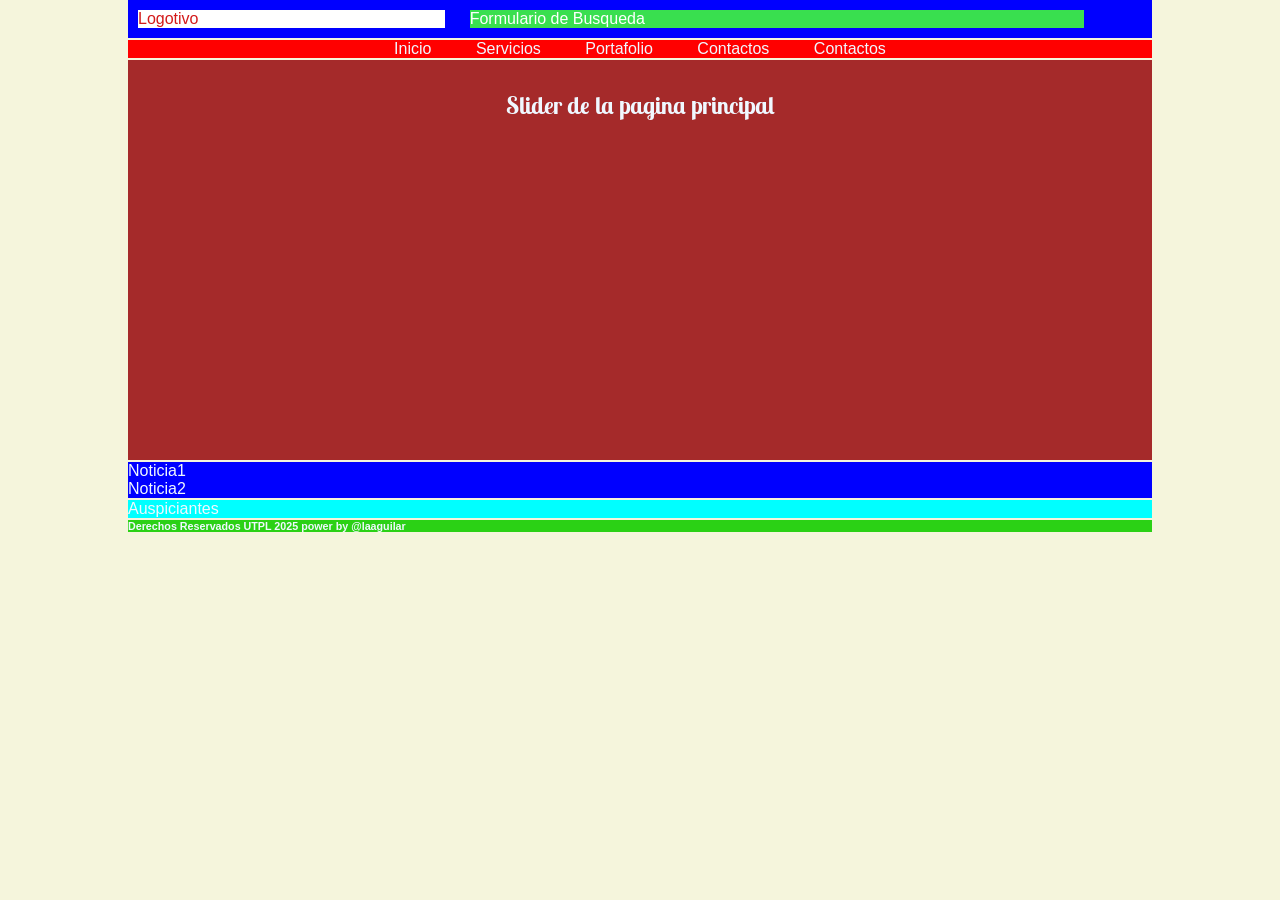
<file: Taller Semana 4/TallerenClase/appturismo/index.html>
<!DOCTYPE html>
<html lang="en">
<head>
    <meta charset="UTF-8">
    <meta name="viewport" content="width=device-width, initial-scale=1.0">
    <title>Pagina de Inicio de Turismo</title>
    <link rel="stylesheet" href="css/estilos.css">
</head>
<body>
    <header class="cabeceraPrincipal">
        <div class="logotivo">Logotivo</div>
        <div class="busqueda">Formulario de Busqueda</div>
    </header>
    <nav class="menuPrincipal">
        <a href="">Inicio</a>
        <a href="">Servicios</a>
        <a href="">Portafolio</a>
        <a href="">Contactos</a>
        <a href="">Contactos</a>
    </nav>
    <section class="slider">
        <div>
            <h2>Slider de la pagina principal</h2></div>
    </section>    
    <Section id="noticias">
        <article>Noticia1</article>
        <article>Noticia2</article>
    </Section>
    <section>
        <div class="auspiciantes">Auspiciantes</div>
    </section>
    <footer>
        <h6 class="h6">Derechos Reservados UTPL 2025 power by @laaguilar</h6>
    </footer>


</body>
</html>
</file>
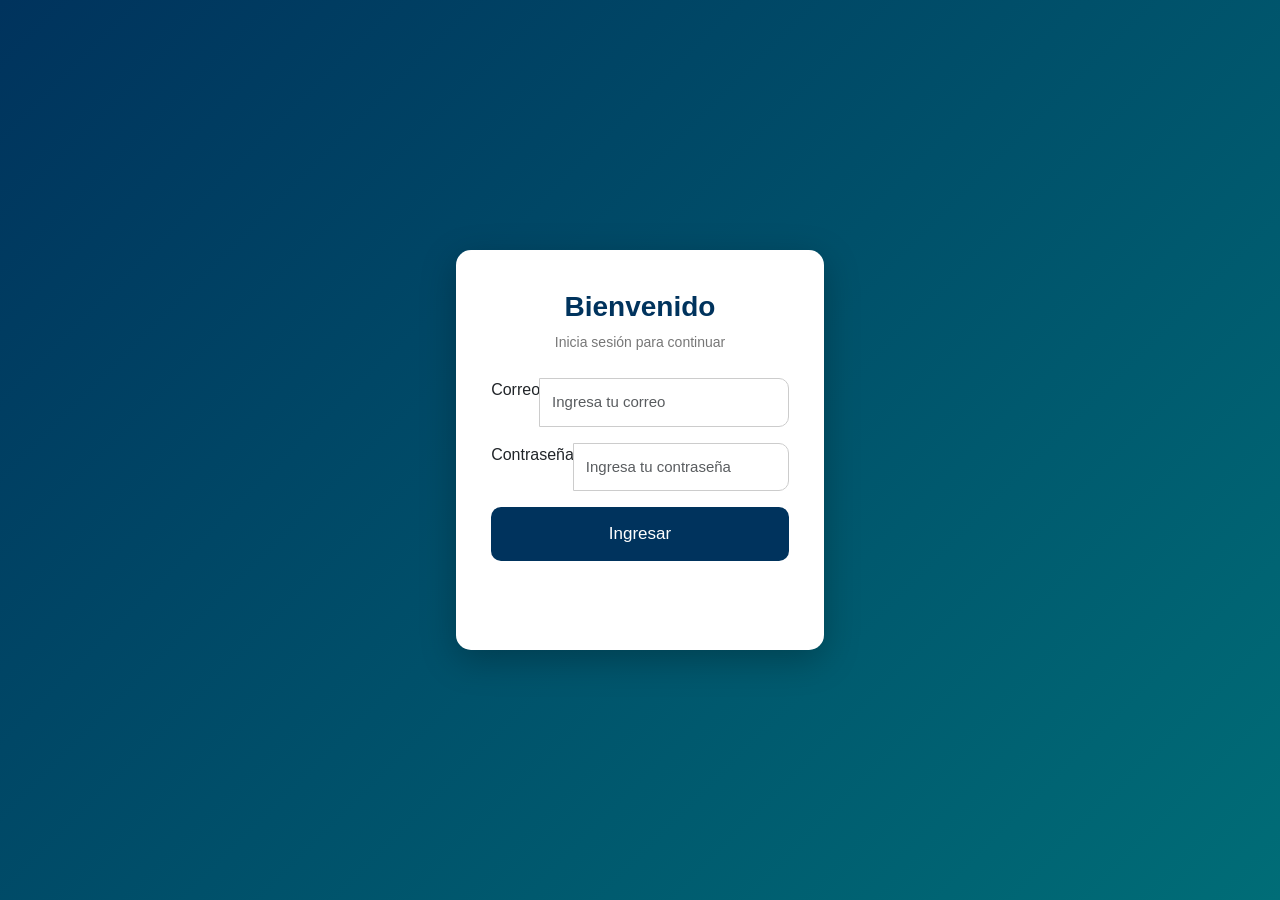
<file: TareaProyectoSemana5/internas/login.html>
<!DOCTYPE html>
<html lang="es">
<head>
    <meta charset="UTF-8">
    <meta name="viewport" content="width=device-width, initial-scale=1.0">
    <title>Login | Turismo Comunitario</title>

    <!-- BOOTSTRAP -->
    <link href="https://cdn.jsdelivr.net/npm/bootstrap@5.3.3/dist/css/bootstrap.min.css" rel="stylesheet">

    <!-- TU CSS -->
    <link rel="stylesheet" href="../css/login.css">
</head>

<body>

    <div class="login-wrapper fade-in">
        <div class="login-card">

            <div class="logoLogin"></div>

            <h2>Bienvenido</h2>
            <p class="sub">Inicia sesión para continuar</p>

          <form action="../dll/validar.php" id="formLogin" method="post">
    <div class="input-group mb-3">
        <label for="correo" class="form-label">Correo</label>
        <input type="email" id="correo" name="correo" class="form-control"
               placeholder="Ingresa tu correo" required>
    </div>

    <div class="input-group mb-3">
        <label for="clave" class="form-label">Contraseña</label>
        <input type="password" id="clave" name="clave" class="form-control"
               placeholder="Ingresa tu contraseña" required>
    </div>

    <button type="submit" class="btn-login">Ingresar</button>
</form>


            <p id="mensajeError" class="mensaje-error"></p>
        </div>
    </div>

    <!-- BOOTSTRAP JS -->
    <script src="https://cdn.jsdelivr.net/npm/bootstrap@5.3.3/dist/js/bootstrap.bundle.min.js"></script>

    
</body>
</html>
</file>
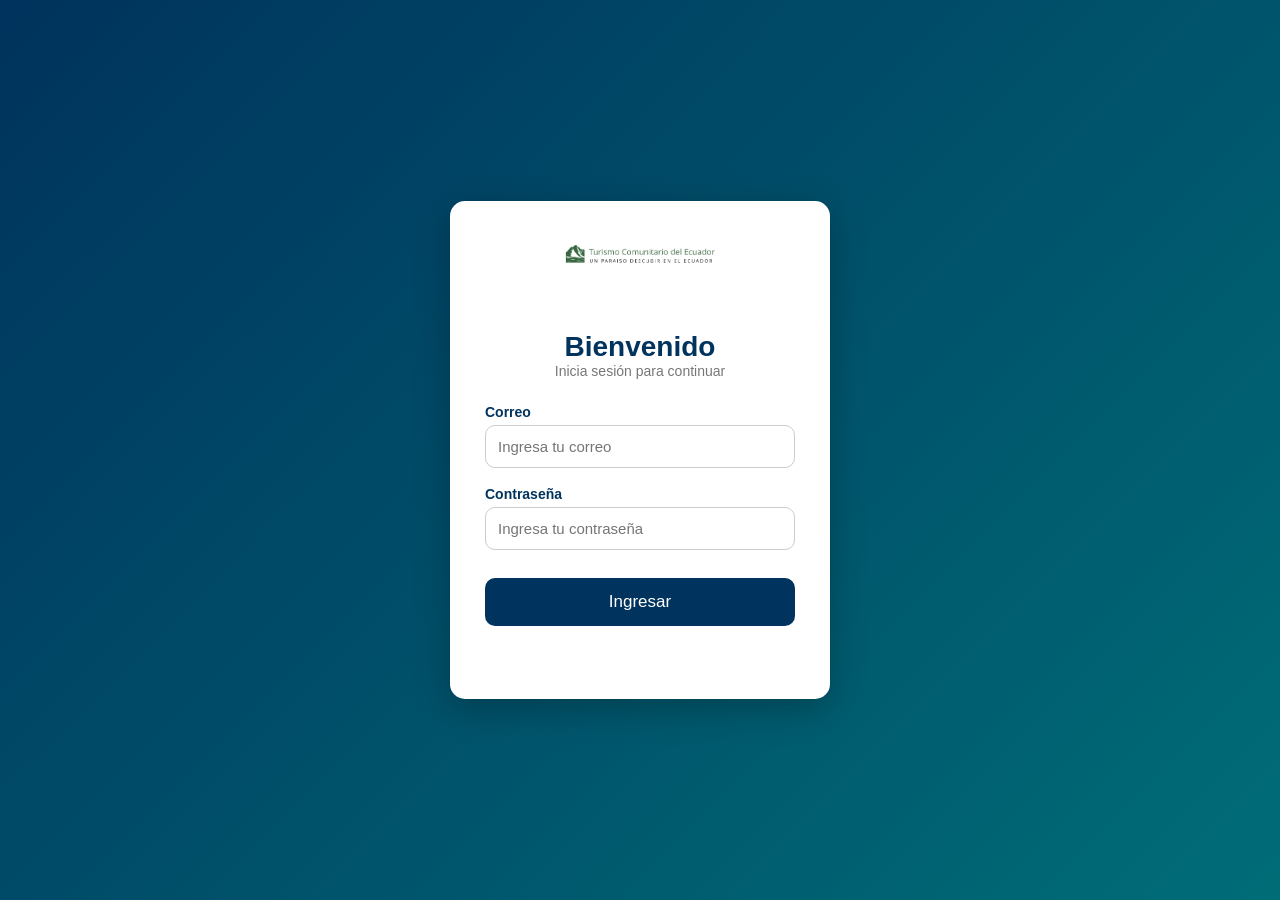
<file: TallerSemana5/turismoComunidad/internas/login.html>
<!DOCTYPE html>
<html lang="es">
<head>
    <meta charset="UTF-8">
    <meta name="viewport" content="width=device-width, initial-scale=1.0">
    <title>Login | Turismo Comunitario</title>
    <link rel="stylesheet" href="../css/login.css">
</head>
<body>

    <div class="login-wrapper fade-in">
        <div class="login-card">
            <div class="logoLogin"></div>

            <h2>Bienvenido</h2>
            <p class="sub">Inicia sesión para continuar</p>

            <form id="formLogin">
                <div class="input-group">
                    <label for="correo">Correo</label>
                    <input type="email" id="correo" placeholder="Ingresa tu correo" required>
                </div>

                <div class="input-group">
                    <label for="contra">Contraseña</label>
                    <input type="password" id="contra" placeholder="Ingresa tu contraseña" required>
                </div>

                <button type="submit" class="btn-login">Ingresar</button>
            </form>

            <p id="mensajeError" class="mensaje-error"></p>
        </div>
    </div>

    <script src="../js/login.js"></script>
</body>
</html>
</file>
<file: Taller Semana 4/TallerenClase/appturismo/css/estilos.css>
@import url('https://fonts.googleapis.com/css2?family=Lobster+Two:ital,wght@0,400;0,700;1,400;1,700&display=swap');


*{
    padding: 0;
    margin: 0;
}

body{
    font-family: Arial, Helvetica, sans-serif;
    background-color: beige;
}
/*
nav{
    background-color: brown;
    color: aquas;
}
    */
section.slider{
    background-color: brown;
    color:aliceblue;
    width: 80%;
    margin: 2px auto;
    height: 400px;
    text-align: center;
}
section.slider div{
    padding: 30px;
}
section.slider div h2{
    font-family: "Lobster Two", sans-serif;
}

.auspiciantes{
    background-color: aqua;
    color: aliceblue;
    width: 80%;
    margin: 2px auto;
}
.h6{
    
    background-color: rgb(43, 209, 21);
    color: aliceblue;
    width: 80%;
    margin: 2px auto;
}
#noticias{
    background-color: blue;
    color:aliceblue ;
    width: 80%;
    margin: 2px auto;
}


header.cabeceraPrincipal, .menuPrincipal{
    background-color: blue;
    color: aliceblue;

    width: 80%;
    margin: 0 auto;  

}
.menuPrincipal{
    background-color: red;
    color: aliceblue;
    margin: 2px auto;
    text-align: center;
}
nav.menuPrincipal a{
    color: aliceblue;
    margin: 20px;

    text-decoration: none;
}
nav.menuPrincipal a:hover{
    background-color: aliceblue;
    color: red;
    margin: 5px;
    text-decoration: none;
    border-bottom: blue 1px solid;
}
.logotivo{
    background-color: white;
    color: rgb(211, 26, 26);
    width: 30%;

    display: inline-block;
    margin: 10px;
}
.busqueda{
    background-color: rgb(57, 223, 79);
    color: rgb(255, 255, 255);
    width: 60%;

    display: inline-block;
    margin: 10px;
}
</file>
<file: TareaProyectoSemana5/css/login.css>
body {
    font-family: 'Poppins', Arial, sans-serif;
    background: linear-gradient(135deg, #00335D, #006D77);
    min-height: 100vh;
    display: flex;
    align-items: center;
    justify-content: center;
}

/* Animación */
.fade-in {
    opacity: 0;
    animation: fadeIn 1.2s forwards;
}
@keyframes fadeIn { to { opacity: 1; } }

/* Card más grande */
.login-card {
    background: #fff;
    padding: 40px 35px;
    border-radius: 15px;
    box-shadow: 0 10px 35px rgba(0, 0, 0, 0.25);
    text-align: center;
    width: 100%;
    max-width: 680px; 
    max-height: 95vh;
    overflow-y: auto; /* scroll si hay muchos campos */
}



h2 {
    color: #00335D;
    font-size: 28px;
    font-weight: 700;
}

.sub {
    color: #777;
    margin-bottom: 25px;
    font-size: 14px;
}

/* Inputs Bootstrap mejorados */
.form-control,
.form-select {
    padding: 12px;
    border-radius: 10px;
    font-size: 15px;
    border: 1px solid #ccc;
    transition: 0.3s !important;
}

.form-control:focus,
.form-select:focus {
    border-color: #eaab00;
    box-shadow: 0 0 6px rgba(234, 171, 0, 0.5);
}

/* Botón */
.btn-login {
    width: 100%;
    padding: 14px;
    font-size: 17px;
    font-weight: 500;
    border-radius: 10px;
    background: #00335D;
    color: #fff;
    border: none;
    transition: 0.3s;
}

.btn-login:hover {
    background: #eaab00;
    color: #00335D;
}

/* Error */
.mensaje-error {
    margin-top: 15px;
    color: red;
    font-size: 14px;
    min-height: 18px;
}
</file>
<file: TallerSemana5/turismoComunidad/css/login.css>
/* Reset */
* {
    margin: 0;
    padding: 0;
    box-sizing: border-box;
}

body {
    font-family: 'Poppins', Arial, sans-serif;
    background: linear-gradient(135deg, #00335D, #006D77);
    height: 100vh;
    display: flex;
    justify-content: center;
    align-items: center;
}

/* Animación */
.fade-in {
    opacity: 0;
    animation: fadeIn 1.2s forwards;
}

@keyframes fadeIn {
    to { opacity: 1; }
}

/* Card del login */
.login-wrapper {
    width: 100%;
    max-width: 420px;
    padding: 20px;
}

.login-card {
    background: #fff;
    padding: 40px 35px;
    border-radius: 15px;
    box-shadow: 0 10px 35px rgba(0, 0, 0, 0.25);
    text-align: center;
}

/* Logo */
.logoLogin {
    width: 150px;
    height: 80px;
    background-image: url('../images/logo-App2.png');
    background-size: contain;
    background-repeat: no-repeat;
    margin: 0 auto 10px auto;
}

/* Títulos */
h2 {
    color: #00335D;
    font-size: 28px;
    font-weight: 700;
}

.sub {
    color: #777;
    margin-bottom: 25px;
    font-size: 14px;
}

/* Inputs */
.input-group {
    text-align: left;
    margin-bottom: 18px;
}

label {
    font-size: 14px;
    font-weight: 600;
    color: #00335D;
    margin-bottom: 5px;
    display: block;
}

input {
    width: 100%;
    padding: 12px;
    border-radius: 10px;
    border: 1px solid #ccc;
    font-size: 15px;
    transition: 0.3s;
}

input:focus {
    border-color: #eaab00;
    box-shadow: 0 0 6px rgba(234, 171, 0, 0.5);
    outline: none;
}

/* Botón */
.btn-login {
    width: 100%;
    background: #00335D;
    color: #fff;
    padding: 14px;
    border: none;
    border-radius: 10px;
    font-size: 17px;
    cursor: pointer;
    transition: 0.3s ease;
    margin-top: 10px;
}

.btn-login:hover {
    background: #eaab00;
    color: #00335D;
}

/* Error */
.mensaje-error {
    margin-top: 15px;
    color: red;
    font-size: 14px;
    min-height: 18px;
}
</file>
